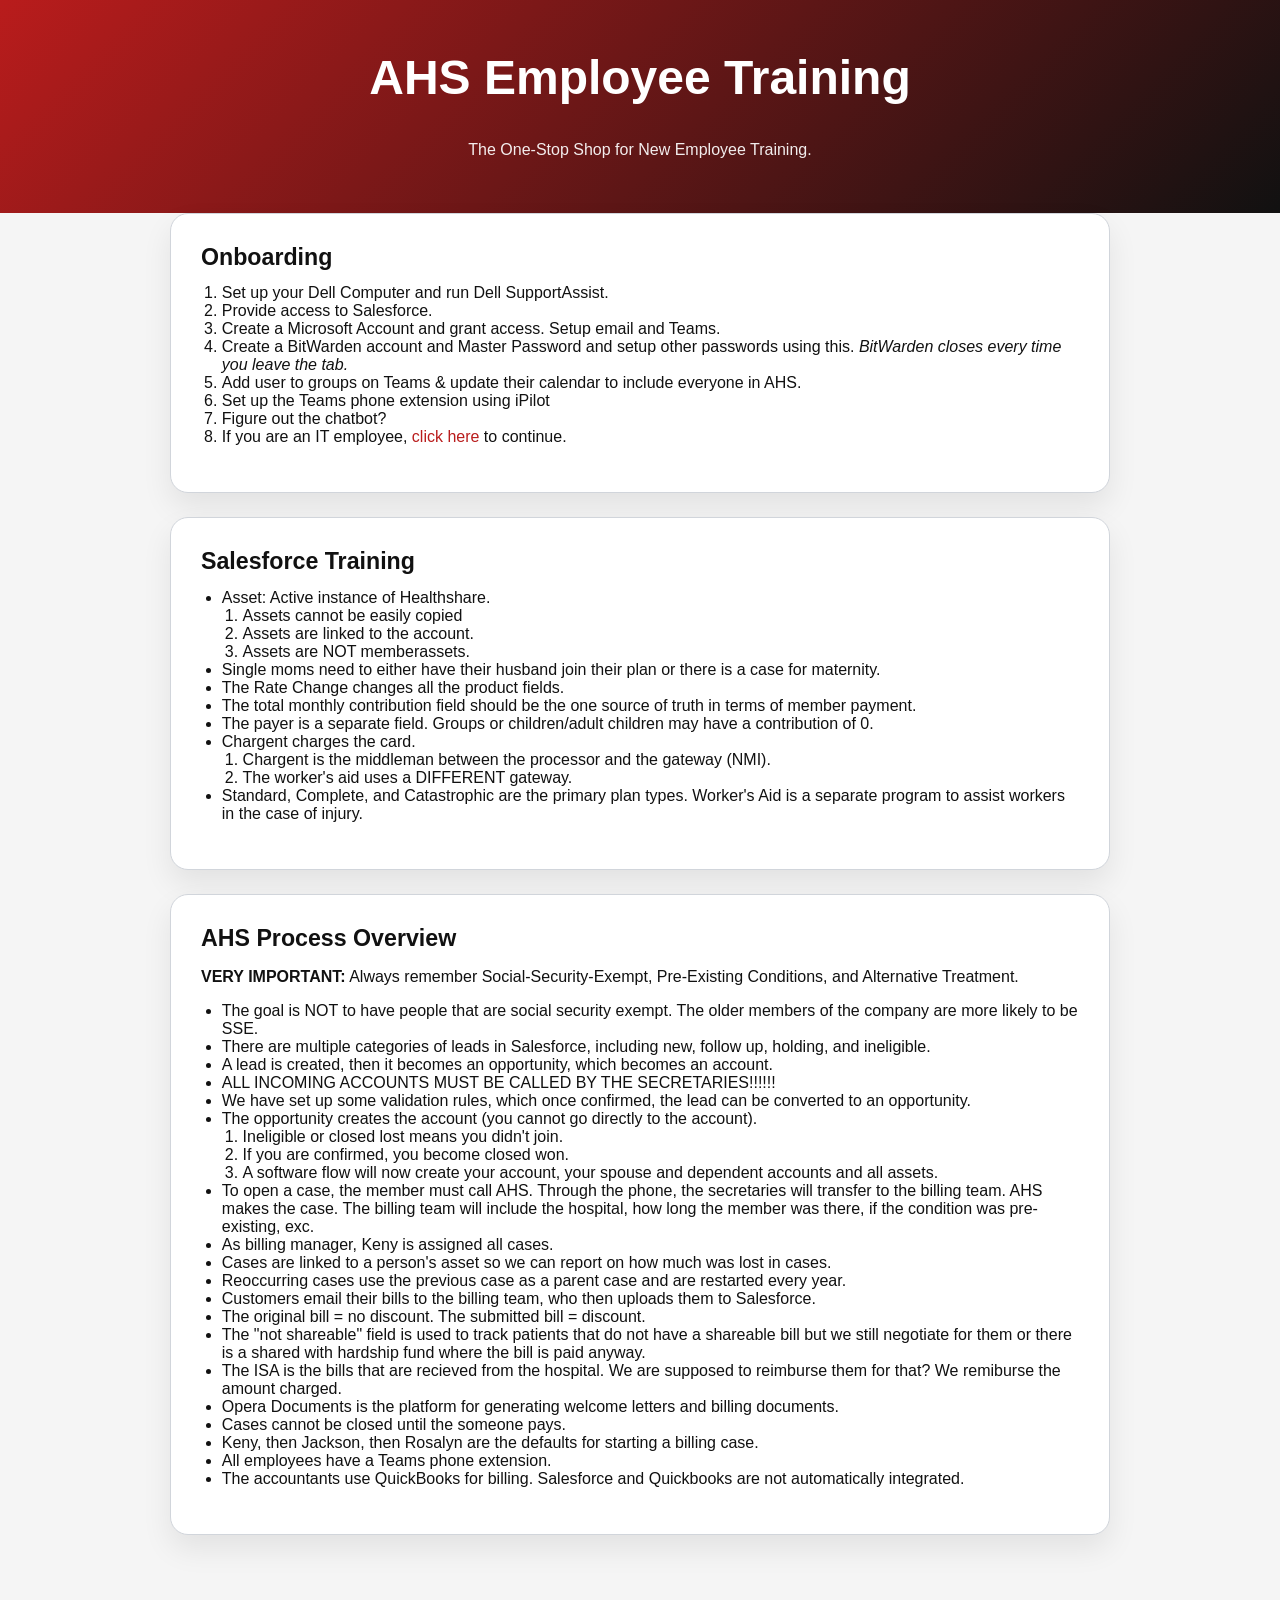
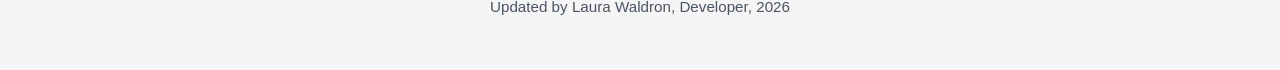
<file: index.html>
<!DOCTYPE html>
<html lang="en">
  <head>
    <meta charset="UTF-8" />
    <meta name="viewport" content="width=device-width, initial-scale=1.0" />
    <title>New Employee Training</title>
    <link rel="icon" href="images/ahs_3d logo-781x782.png" type="image/x-icon" />
    <link rel="stylesheet" href="styles.css" />
  </head>
  <body>
    <header class="site-header">
      <div class="container">
        <h1>AHS Employee Training</h1>
        <p class="subtitle">
          The One-Stop Shop for New Employee Training.
        </p>
      </div>
    </header>

    <main class="container">
      <section class="card">
        <h2>Onboarding</h2>
        <ol>
            <li>Set up your Dell Computer and run Dell SupportAssist.</li>
            <li>Provide access to Salesforce.</li>
            <li>Create a Microsoft Account and grant access. Setup email and Teams.</li>
            <li>Create a BitWarden account and Master Password and setup other passwords using this. <em>BitWarden closes every time you leave the tab.</em></li>
            <li>Add user to groups on Teams & update their calendar to include everyone in AHS.</li>
            <li>Set up the Teams phone extension using iPilot</li>
            <li>Figure out the chatbot?</li> 
            <!-- this chatbot note can be potentially moved to the tech page. -->
            <li>If you are an IT employee, <a href="tech.html">click here</a> to continue.</li>
        </ol>
      </section>

      <section class="card">
        <h2>Salesforce Training</h2>
        <ul>
          <li>Asset: Active instance of Healthshare.</li>
          <ol>
            <li>Assets cannot be easily copied</li>
            <li>Assets are linked to the account.</li>
            <li>Assets are NOT memberassets.</li>
          </ol>
          <li>Single moms need to either have their husband join their plan or there is a case for maternity.</li>
          <li>The Rate Change changes all the product fields.</li>
          <li>The total monthly contribution field should be the one source of truth in terms of member payment.</li>
          <li>The payer is a separate field. Groups or children/adult children may have a contribution of 0.</li>
          <li>Chargent charges the card.</li>
          <ol>
            <li>Chargent is the middleman between the processor and the gateway (NMI).</li>
            <li>The worker's aid uses a DIFFERENT gateway.</li>
          </ol>
          <li>Standard, Complete, and Catastrophic are the primary plan types. Worker's Aid is a separate program to assist workers in the case of injury.</li>
        </ul>
      </section>

      <section class="card">
        <h2>AHS Process Overview</h2>
        <p><strong>VERY IMPORTANT:</strong> Always remember Social-Security-Exempt, Pre-Existing Conditions, and Alternative Treatment.</p>
        <ul>
          <li>The goal is NOT to have people that are social security exempt. The older members of the company are more likely to be SSE.</li>
          <li>There are multiple categories of leads in Salesforce, including new, follow up, holding, and ineligible.</li>
          <li>A lead is created, then it becomes an opportunity, which becomes an account.</li>
          <li>ALL INCOMING ACCOUNTS MUST BE CALLED BY THE SECRETARIES!!!!!!</li>
          <li>We have set up some validation rules, which once confirmed, the lead can be converted to an opportunity.</li>
          <li>The opportunity creates the account (you cannot go directly to the account).</li>
            <ol>
              <li>Ineligible or closed lost means you didn't join.</li>
              <li>If you are confirmed, you become closed won.</li>
              <li>A software flow will now create your account, your spouse and dependent accounts and all assets.</li>
            </ol>
            <li>To open a case, the member must call AHS. 
              Through the phone, the secretaries will transfer to the billing team. 
              AHS makes the case. The billing team will include the hospital, how long the member was there, if the condition was pre-existing, exc.
            </li>
            <li>As billing manager, Keny is assigned all cases.</li>
            <li>Cases are linked to a person's asset so we can report on how much was lost in cases.</li>
            <li>Reoccurring cases use the previous case as a parent case and are restarted every year.</li>
            <li>Customers email their bills to the billing team, who then uploads them to Salesforce.</li>
            <li>The original bill = no discount. The submitted bill = discount.</li>
            <li>The "not shareable" field is used to track patients that do not have a shareable bill but we still negotiate for them
              or there is a shared with hardship fund where the bill is paid anyway.
            </li>
            <li>The ISA is the bills that are recieved from the hospital. We are supposed to reimburse them for that? We remiburse the amount charged.</li>
            <li>Opera Documents is the platform for generating welcome letters and billing documents.</li>
            <li>Cases cannot be closed until the someone pays.</li>
            <li>Keny, then Jackson, then Rosalyn are the defaults for starting a billing case.</li>
            <li>All employees have a Teams phone extension.</li>
            <li>The accountants use QuickBooks for billing. Salesforce and Quickbooks are not automatically integrated.</li>
        </ul>
      </section>
    </main>

    <footer class="site-footer">
      <div class="container">
        <p>Updated by Laura Waldron, Developer, 2026</p>
      </div>
    </footer>
  </body>
</html>
</file>
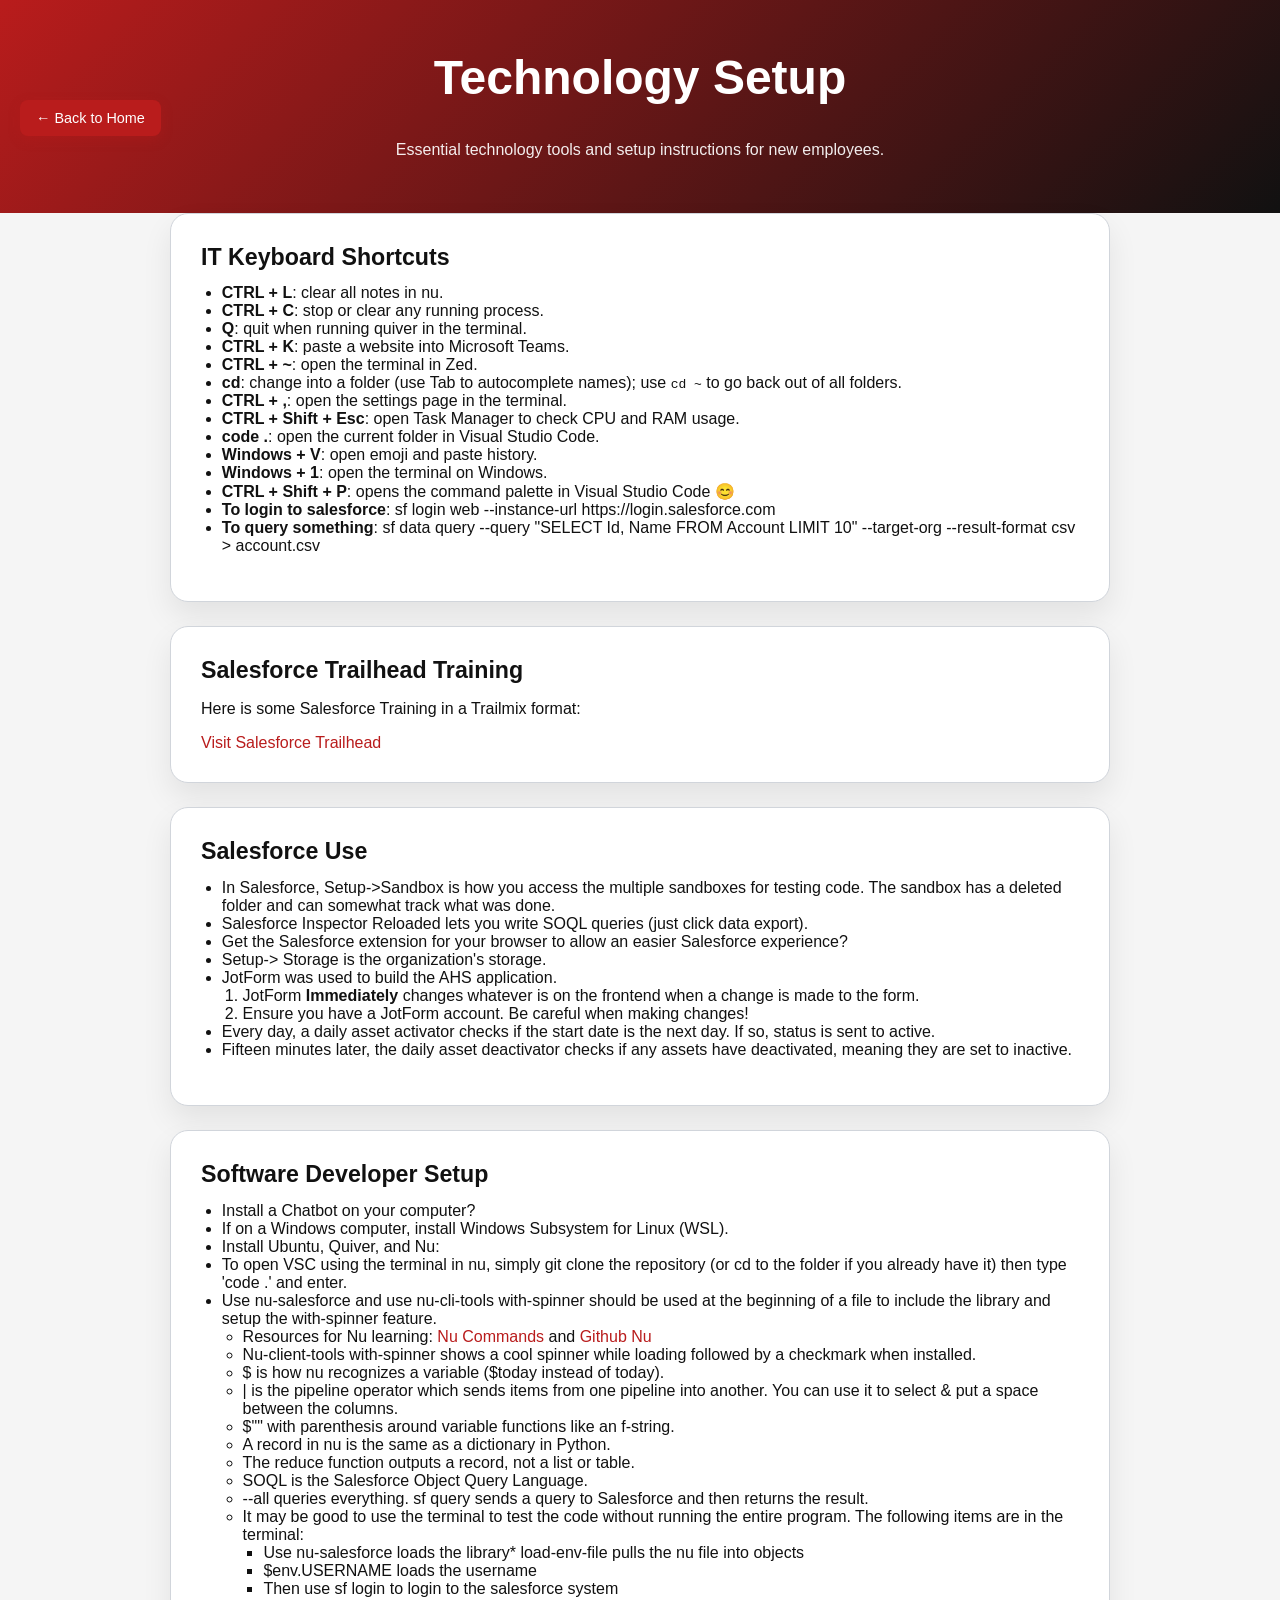
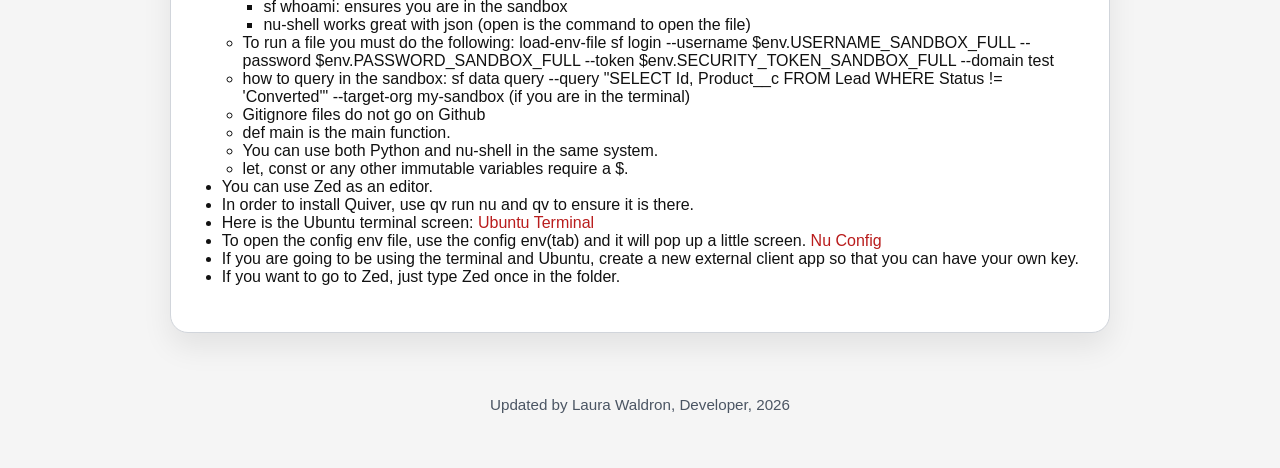
<file: tech.html>
<!DOCTYPE html>
<html lang="en">
  <head>
    <meta charset="UTF-8" />
    <meta name="viewport" content="width=device-width, initial-scale=1.0" />
    <title>Technology Setup</title>
    <link rel="icon" href="images/ahs_3d logo-781x782.png" type="image/x-icon" />
    <link rel="stylesheet" href="styles.css" />
  </head>
  <body>
    <header class="site-header">
      <div class="container">
        <h1>Technology Setup</h1>
        <p class="subtitle">
          Essential technology tools and setup instructions for new employees.
        </p>
      </div>
    </header>
    <a href="index.html" class="back-btn">← Back to Home</a>

    <main class="container">
      <section class="card">
        <h2>IT Keyboard Shortcuts</h2>
        <ul>
          <li><strong>CTRL + L</strong>: clear all notes in nu.</li>
          <li><strong>CTRL + C</strong>: stop or clear any running process.</li>
          <li><strong>Q</strong>: quit when running quiver in the terminal.</li>
          <li><strong>CTRL + K</strong>: paste a website into Microsoft Teams</a>.</li>
          <li><strong>CTRL + ~</strong>: open the terminal in Zed.</li>
          <li><strong>cd</strong>: change into a folder (use Tab to autocomplete names); use <code>cd ~</code> to go back out of all folders.</li>
          <li><strong>CTRL + ,</strong>: open the settings page in the terminal.</li>
          <li><strong>CTRL + Shift + Esc</strong>: open Task Manager to check CPU and RAM usage.</li>
          <li><strong>code .</strong>: open the current folder in Visual Studio Code.</li>
          <li><strong>Windows + V</strong>: open emoji and paste history.</li>
          <li><strong>Windows + 1</strong>: open the terminal on Windows.</li>
          <li><strong>CTRL + Shift + P</strong>: opens the command palette in Visual Studio Code 😊</li>
          <li><strong>To login to salesforce</strong>: sf login web --instance-url https://login.salesforce.com</li>
          <li><strong>To query something</strong>: sf data query  --query "SELECT Id, Name FROM Account LIMIT 10" --target-org <your-alias>   --result-format csv > account.csv</li>

        </ul>
      </section>

        <section class ="card">
            <h2>Salesforce Trailhead Training</h2>
            <p>Here is some Salesforce Training in a Trailmix format:</p>
            <a href="https://trailhead.salesforce.com/users/pjkbm031xb60pq8l7m/trailmixes/salesforce-onboarding-ahs" target="_blank">
                Visit Salesforce Trailhead
            </a>
      </section>

      <section class="card">
            <h2>Salesforce Use</h2>
            <ul>
                <li>In Salesforce, Setup->Sandbox is how you access the multiple sandboxes for testing code. 
                    The sandbox has a deleted folder and can somewhat track what was done.</li>
                <li>Salesforce Inspector Reloaded lets you write SOQL queries (just click data export).</li>
                <li>Get the Salesforce extension for your browser to allow an easier Salesforce experience?</li>
                <li>Setup-> Storage is the organization's storage.</li>
                <li>JotForm was used to build the AHS application.</li>
                <ol>
                    <li>JotForm <strong>Immediately</strong> changes whatever is on the frontend when a change is made to the form.</li>
                    <li>Ensure you have a JotForm account. Be careful when making changes!</li>
                </ol>
                <li>Every day, a daily asset activator checks if the start date is the next day. If so, status is sent to active.</li>
                <li>Fifteen minutes later, the daily asset deactivator checks if any assets have deactivated, meaning they are set to inactive.</li>
            </ul>
      </section>

      <section class="card">
        <h2>Software Developer Setup</h2>
        <ul>
          <li>Install a Chatbot on your computer?</li>
          <li>If on a Windows computer, install Windows Subsystem for Linux (WSL).</li>
          <li>Install Ubuntu, Quiver, and Nu:</li>
          <li>To open VSC using the terminal in nu, simply git clone the repository (or cd to the folder
            if you already have it) then type 'code .' and enter.
          </li>
          <li>Use nu-salesforce and use nu-cli-tools with-spinner should be used at 
            the beginning of a file to include the library and setup the with-spinner feature.</li>
          <ul>
            <li> Resources for Nu learning:
                <a href="https://www.nushell.sh/commands/" target="_blank">Nu Commands</a>
                and <a href="https://freepicheep.github.io/nu-salesforce/">Github Nu</a>
            </li>
            <li>Nu-client-tools with-spinner shows a cool spinner while loading followed by a checkmark when installed.</li>
            <li>$ is how nu recognizes a variable ($today instead of today).</li>
            <li>| is the pipeline operator which sends items from one pipeline into another. You can use it to select & put a space between the columns.</li>
            <li>$"" with parenthesis around variable functions like an f-string.</li>
            <li>A record in nu is the same as a dictionary in Python.</li>
            <li>The reduce function outputs a record, not a list or table.</li>
            <li>SOQL is the Salesforce Object Query Language.</li>
            <li>--all queries everything. sf query sends a query to Salesforce and then returns the result.</li>
            <li>It may be good to use the terminal to test the code without running the entire program. The following items are in the terminal:</li>
            <ul>
                <li>Use nu-salesforce loads the library* load-env-file pulls the nu file into objects</li>
	            <li>$env.USERNAME loads the username</li>
	            <li>Then use sf login to login to the salesforce system </li>
	            <li>sf whoami: ensures you are in the sandbox</li>
	            <li>nu-shell works great with json (open is the command to open the file)</li>
            </ul>
            <li>To run a file you must do the following:
              load-env-file
              sf login --username $env.USERNAME_SANDBOX_FULL --password $env.PASSWORD_SANDBOX_FULL --token $env.SECURITY_TOKEN_SANDBOX_FULL --domain test
            </li>
            <li>how to query in the sandbox: sf data query --query "SELECT Id, Product__c FROM Lead WHERE Status != 'Converted'" --target-org my-sandbox (if you are in the terminal)</li>
            <li>Gitignore files do not go on Github</li>
            <li>def main is the main function.</li>
            <li>You can use both Python and nu-shell in the same system.</li>
            <li>let, const or any other immutable variables require a $.</li>
            </ul>
            <li>You can use Zed as an editor.</li>
            <li>In order to install Quiver, use qv run nu and qv to ensure it is there.</li>
            <li>Here is the Ubuntu terminal screen:
                <a href="images/Ubuntu Terminal.png" target="_blank">Ubuntu Terminal</a>
            </li>
            <li>To open the config env file, use the config env(tab) and it will pop up a little screen.
                <a href="images/nuconfig.png" target="_blank">Nu Config</a>
            </li>
            <li>If you are going to be using the terminal and Ubuntu, create a new external client app so that you can have your own key.</li>
            <li>If you want to go to Zed, just type Zed once in the folder.</li>
        </ul>
      </section>
    </main>

    <footer class="site-footer">
      <div class="container">
        <p>Updated by Laura Waldron, Developer, 2026</p>
      </div>
    </footer>
  </body>
</html>
</file>
<file: styles.css>
/* styles.css */
body {
  margin: 0;
  font-family: "Segoe UI", Arial, sans-serif;
  background: #f5f5f5;
  color: #111111;
}

* {
  box-sizing: border-box;
}

a {
  color: #b91c1c;
  text-decoration: none;
}

a:hover {
  text-decoration: underline;
}

.container {
  max-width: 980px;
  margin: 0 auto;
  padding: 0 20px;
}

.site-header {
  background: linear-gradient(135deg, #b91c1c 0%, #111111 100%);
  color: #ffffff;
  padding: 50px 0;
  text-align: center;
}

.subtitle {
  margin: 0.5rem auto 0;
  max-width: 720px;
  line-height: 1.6;
  color: rgba(255, 255, 255, 0.92);
}

main {
  padding: 40px 0 60px;
}

.card {
  background: #ffffff;
  border-radius: 18px;
  border: 1px solid #d1d5db;
  box-shadow: 0 14px 30px rgba(0, 0, 0, 0.08);
  padding: 30px;
  margin-bottom: 24px;
}

h1, h2 {
  margin-top: 0;
}

h1 {
  font-size: clamp(2rem, 4vw, 3rem);
}

h2 {
  font-size: 1.45rem;
  margin-bottom: 0.85rem;
  color: #111111;
}

ul, ol {
  padding-left: 1.3rem;
  margin-top: 0;
}

.site-footer {
  text-align: center;
  padding: 24px 0 40px;
  color: #475569;
  font-size: 0.95rem;
}

@media (max-width: 640px) {
  .site-header {
    padding: 36px 0;
  }

  .card {
    padding: 24px;
  }
}

.site-footer {
  text-align: center;
  padding: 24px 0 40px;
  color: #4b5563;
  font-size: 0.95rem;
}

.back-btn {
  position: fixed;
  left: 20px;
  top: 100px;
  background: #b91c1c;
  color: #ffffff;
  padding: 10px 16px;
  border-radius: 8px;
  font-size: 0.9rem;
  font-weight: 500;
  text-decoration: none;
  box-shadow: 0 4px 12px rgba(185, 28, 28, 0.3);
  transition: all 0.2s ease;
  z-index: 100;
}

.back-btn:hover {
  background: #111111;
  box-shadow: 0 6px 16px rgba(0, 0, 0, 0.4);
  text-decoration: none;
}
</file>
